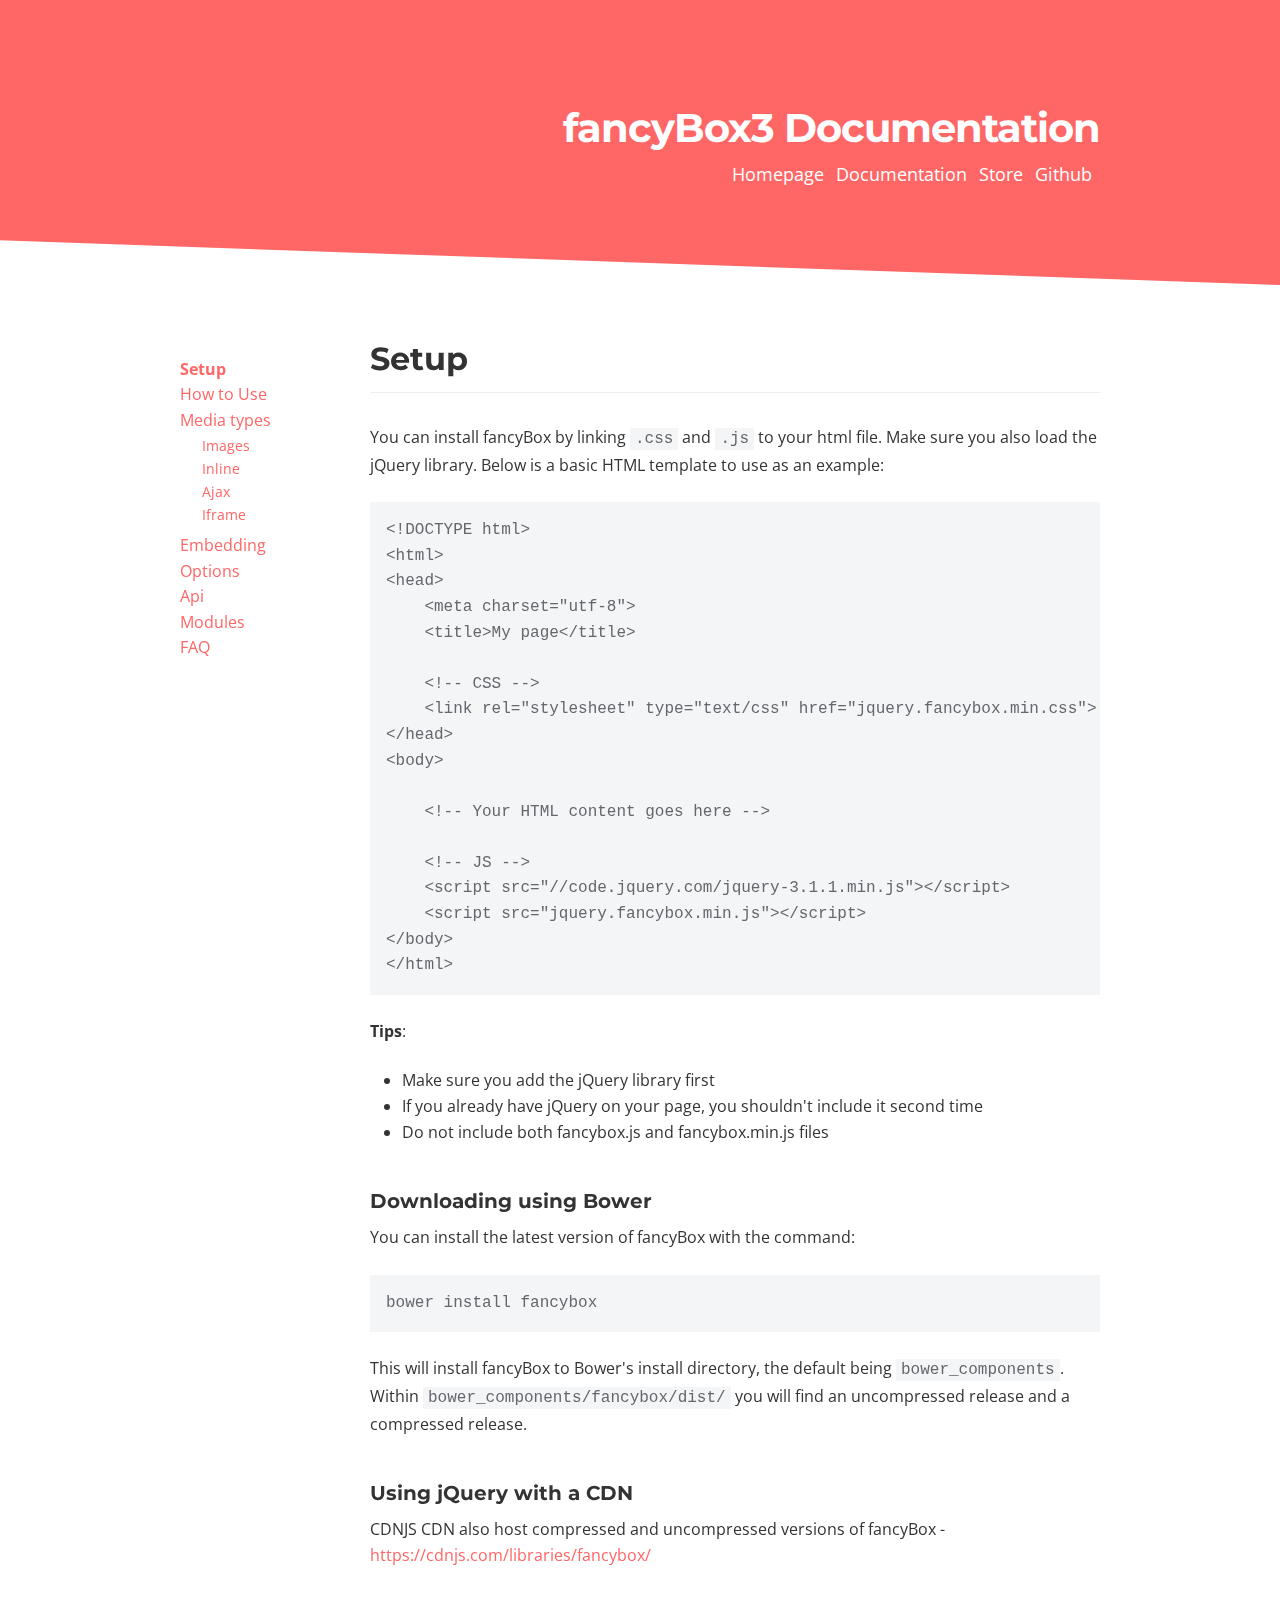
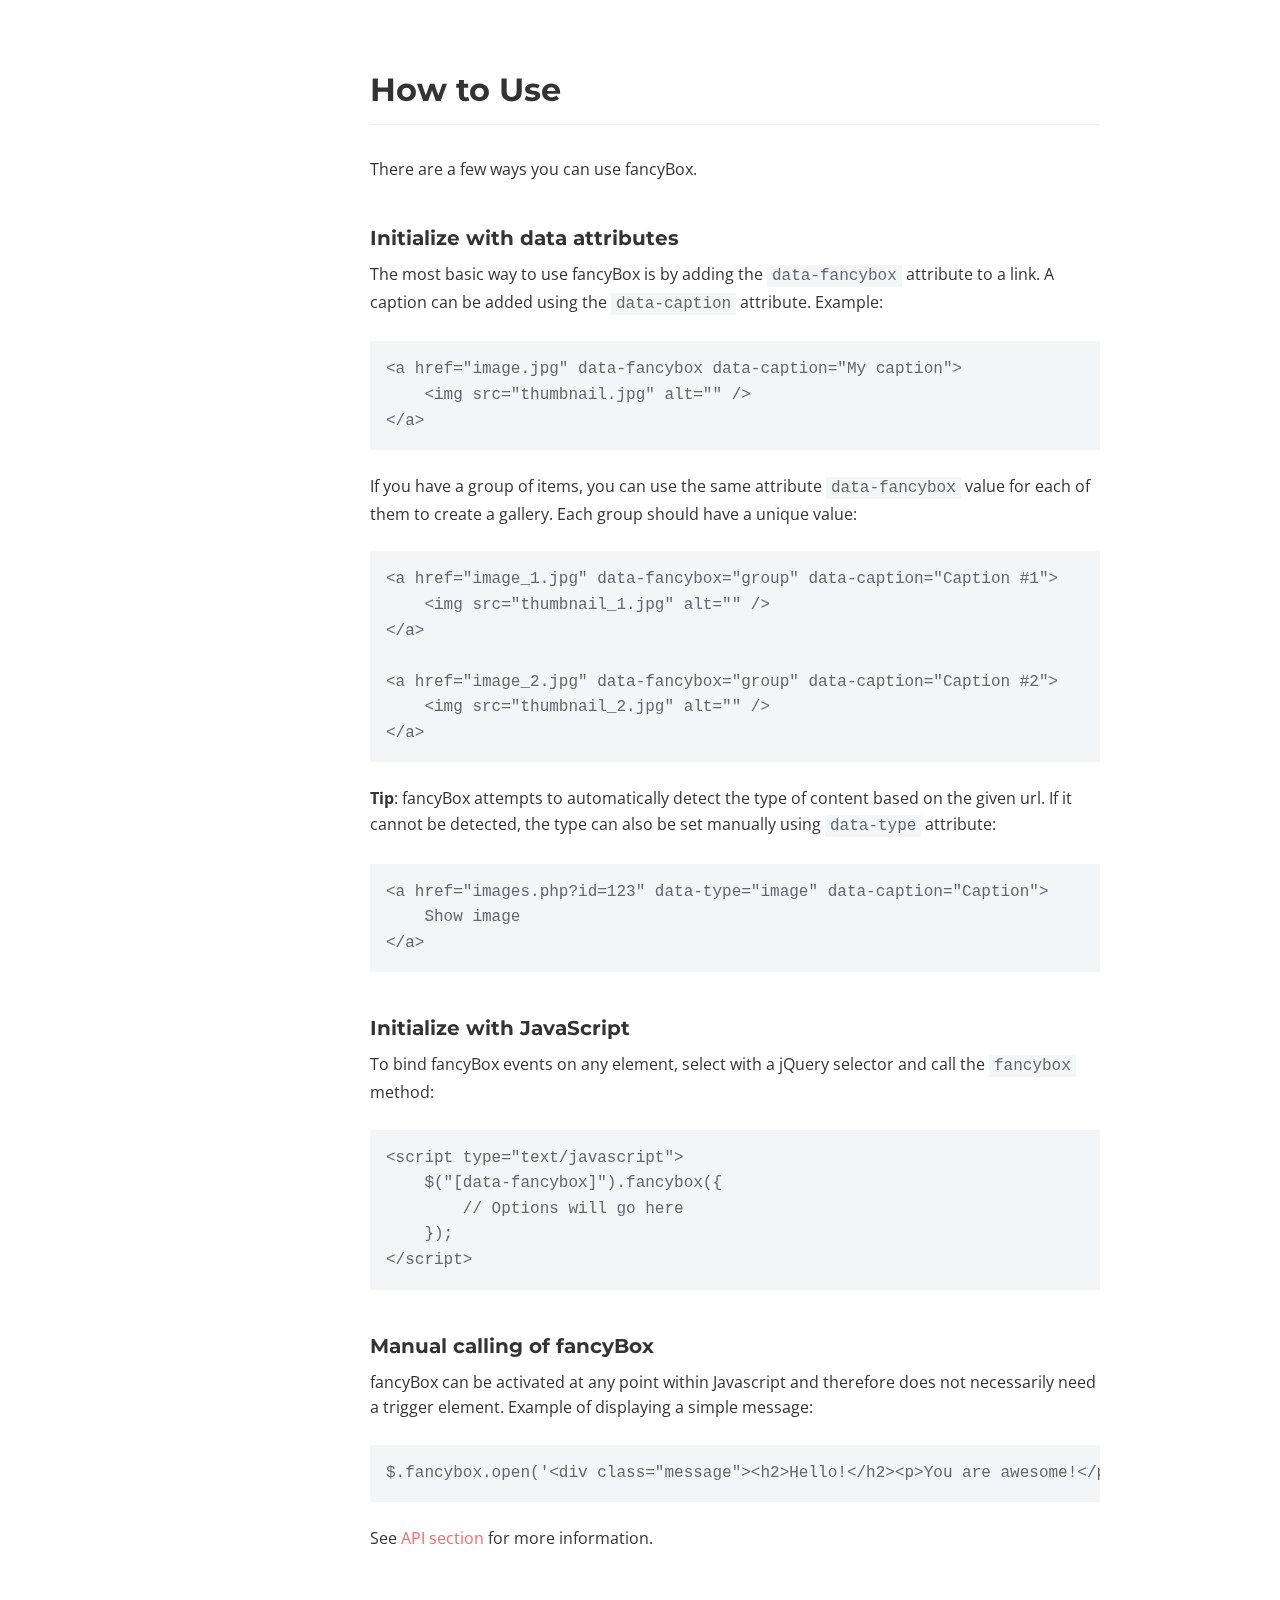
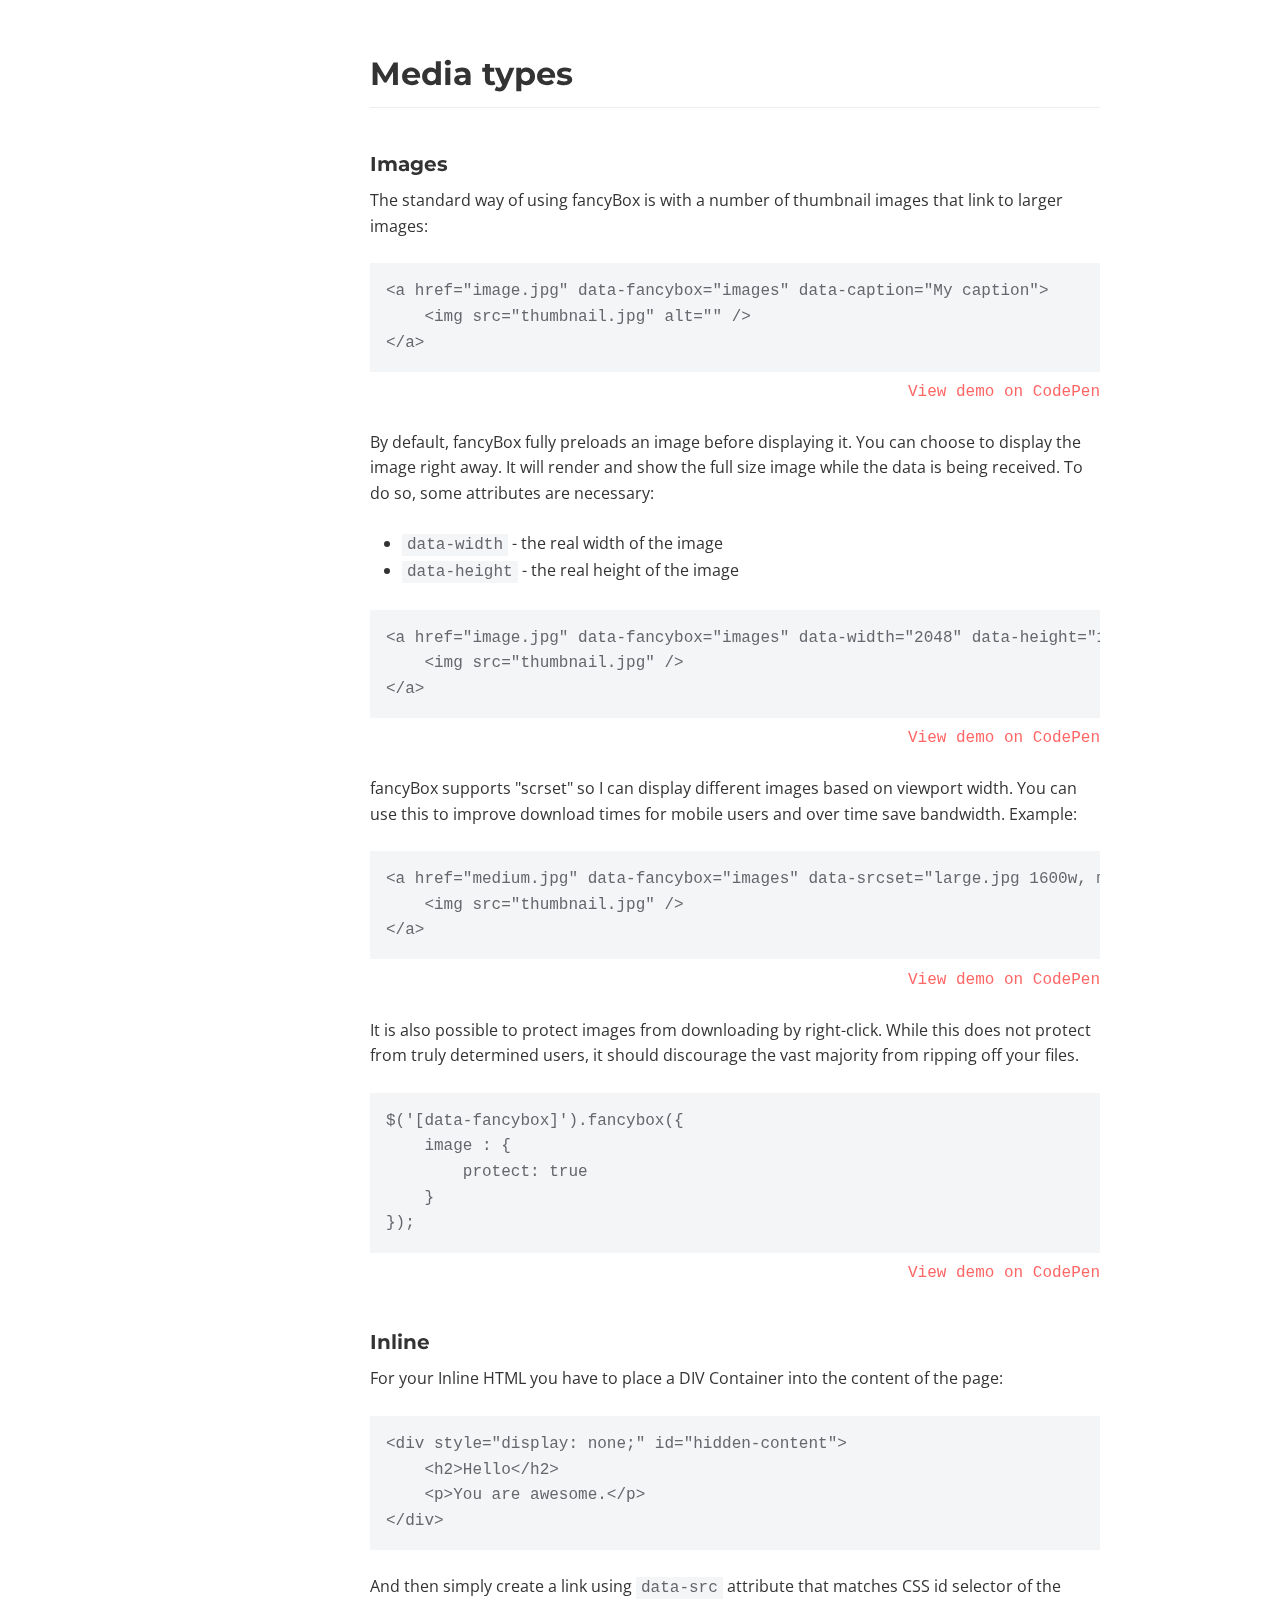
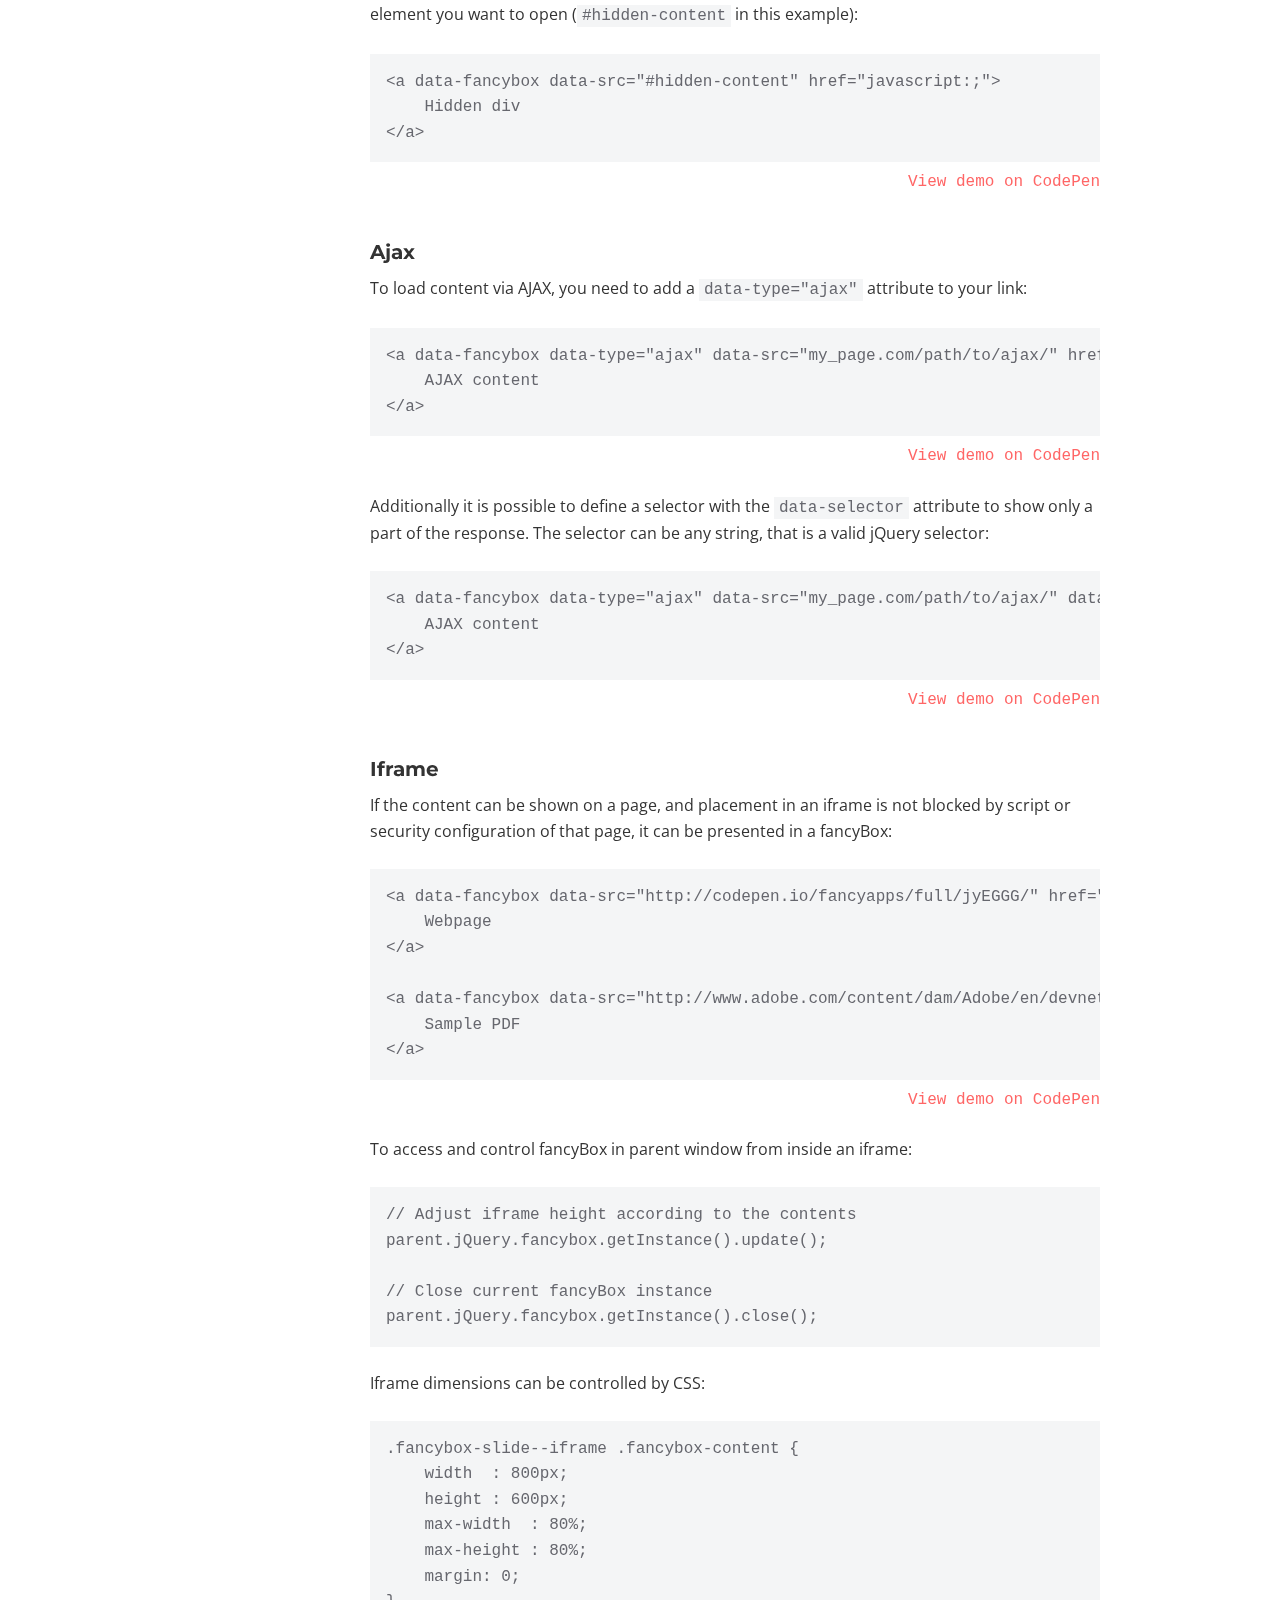
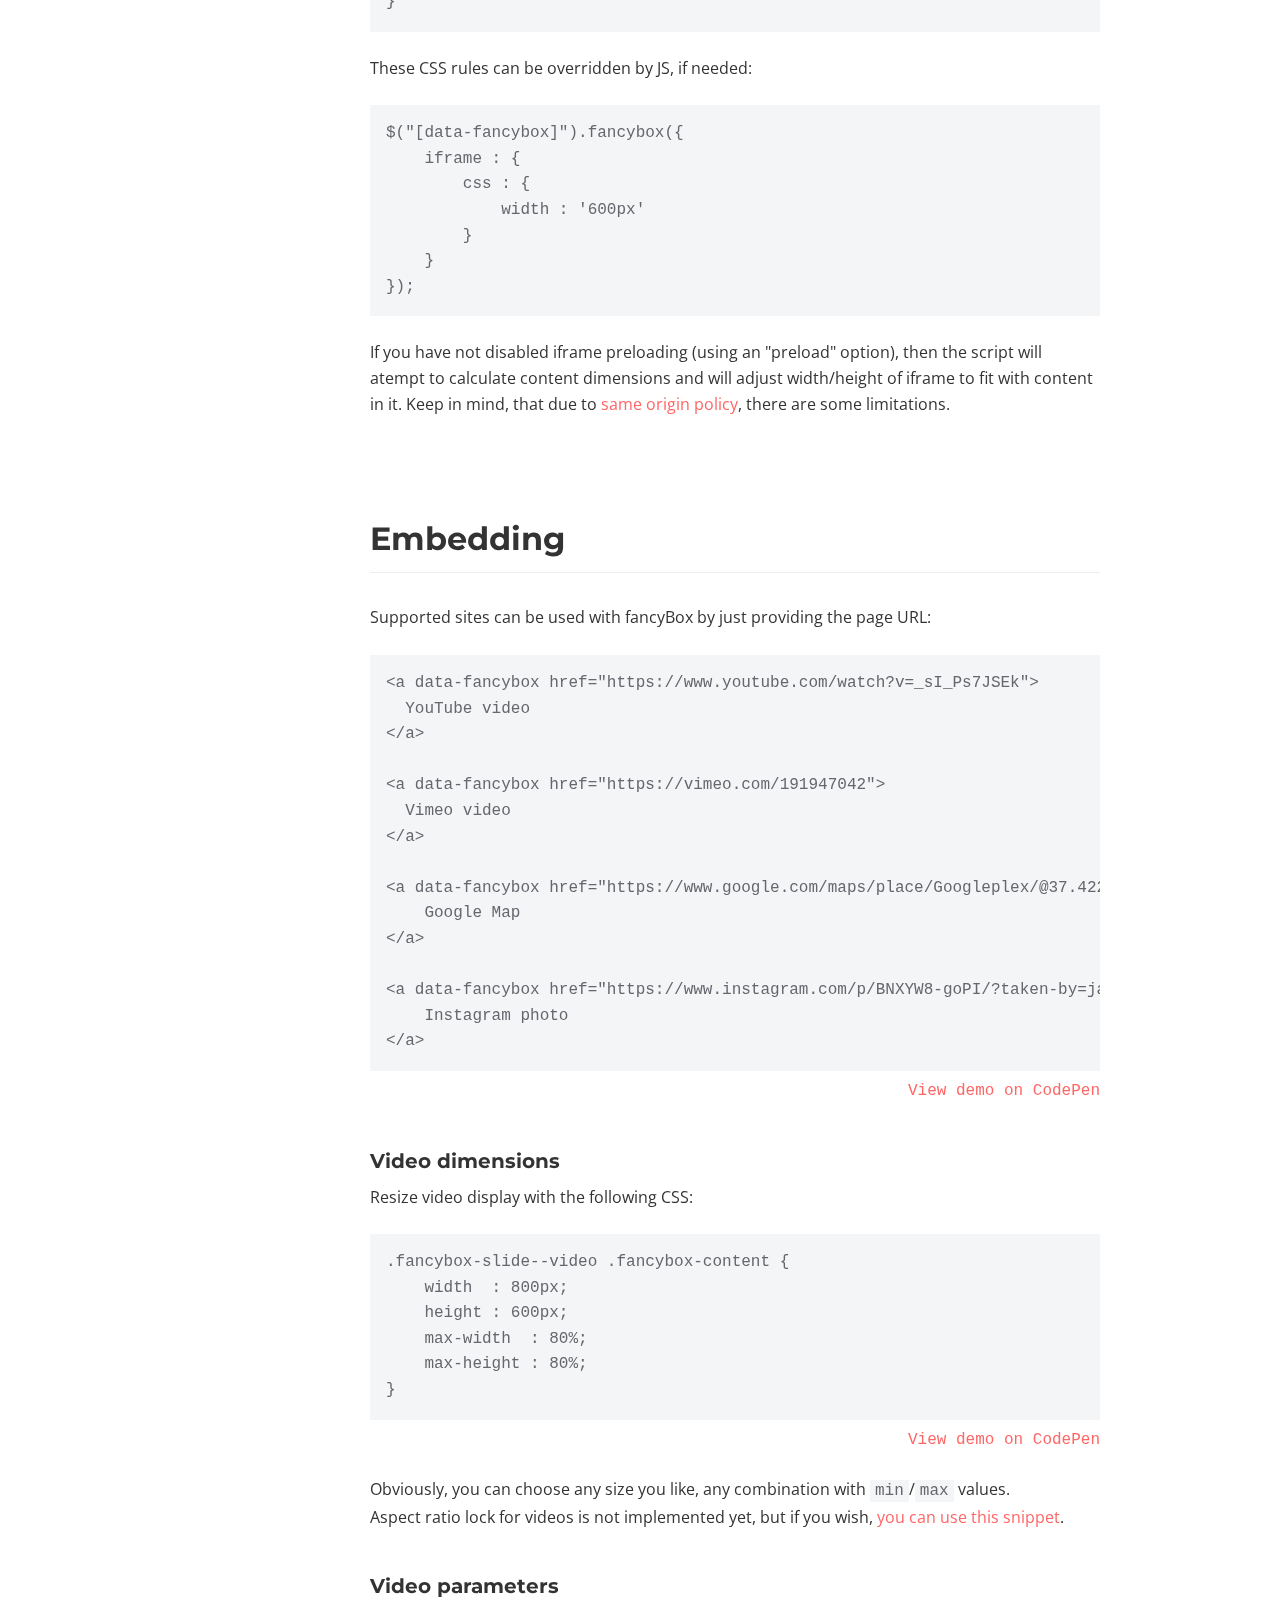
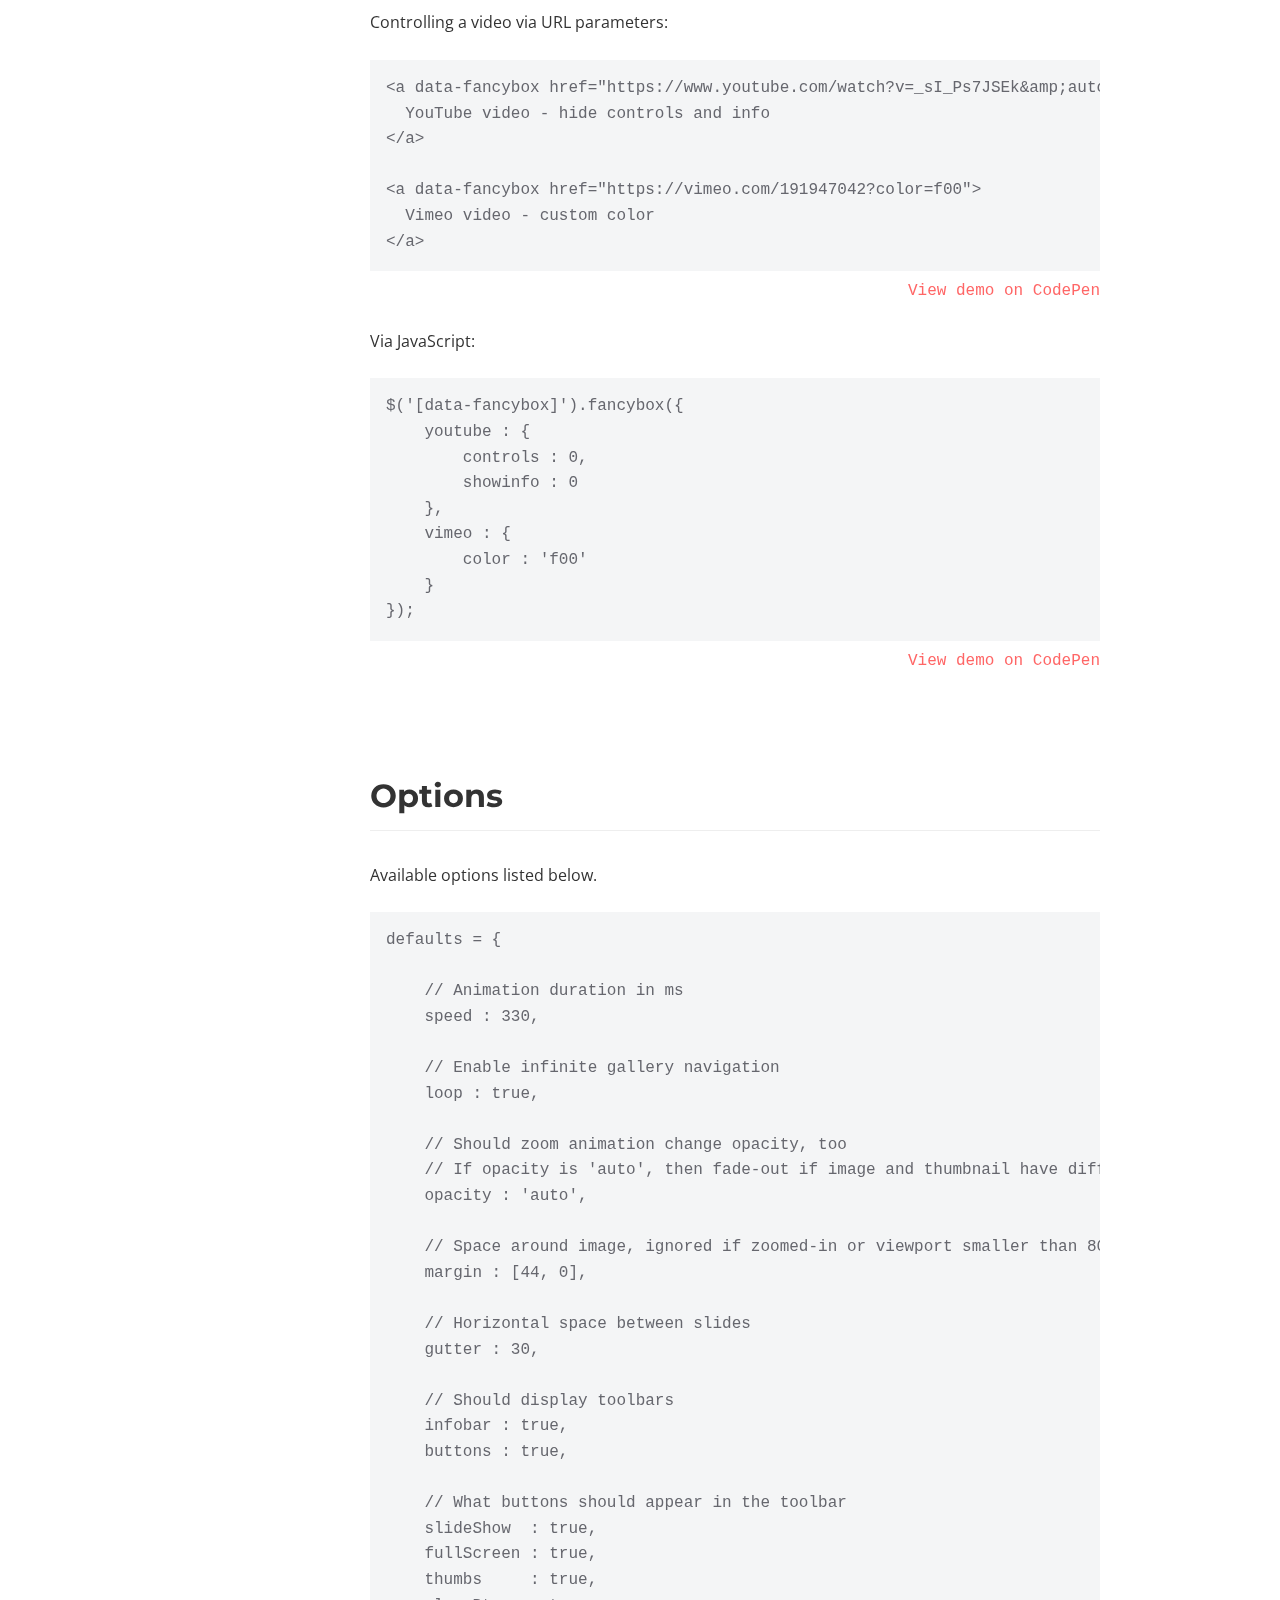
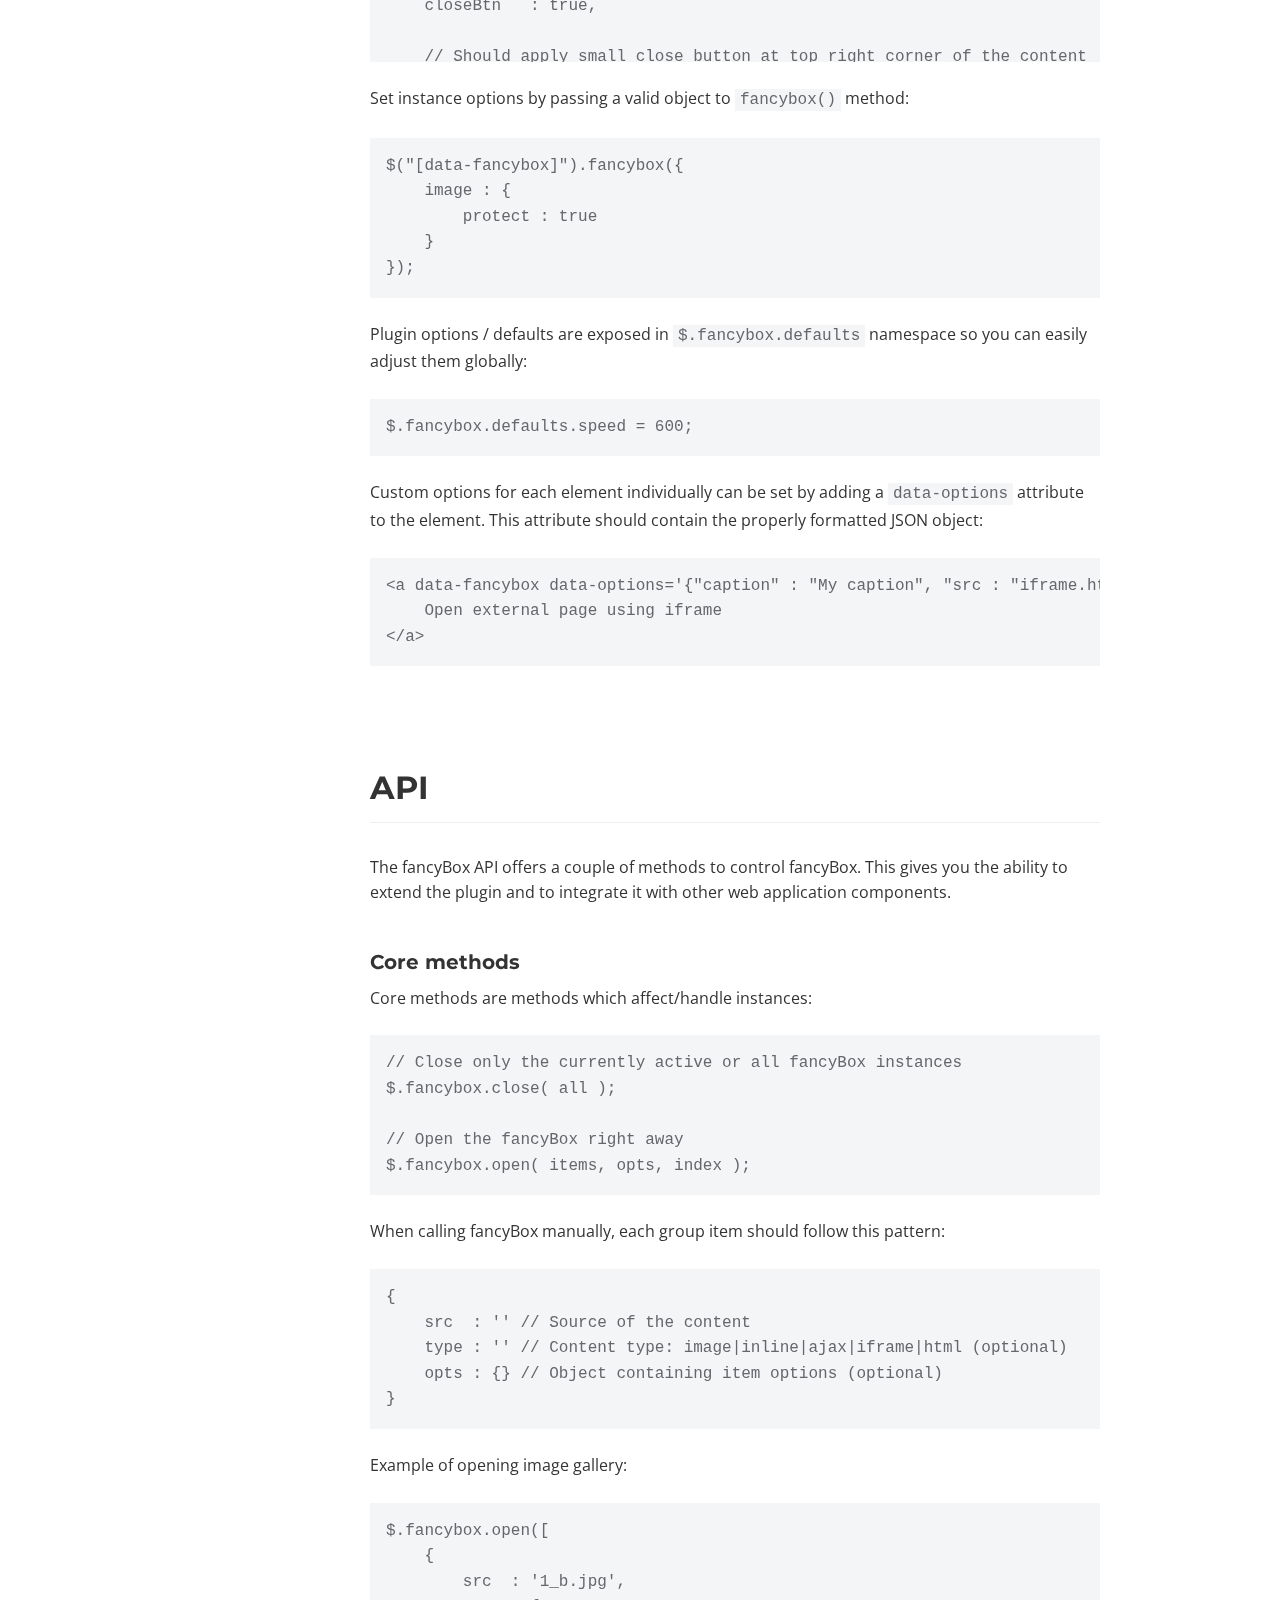
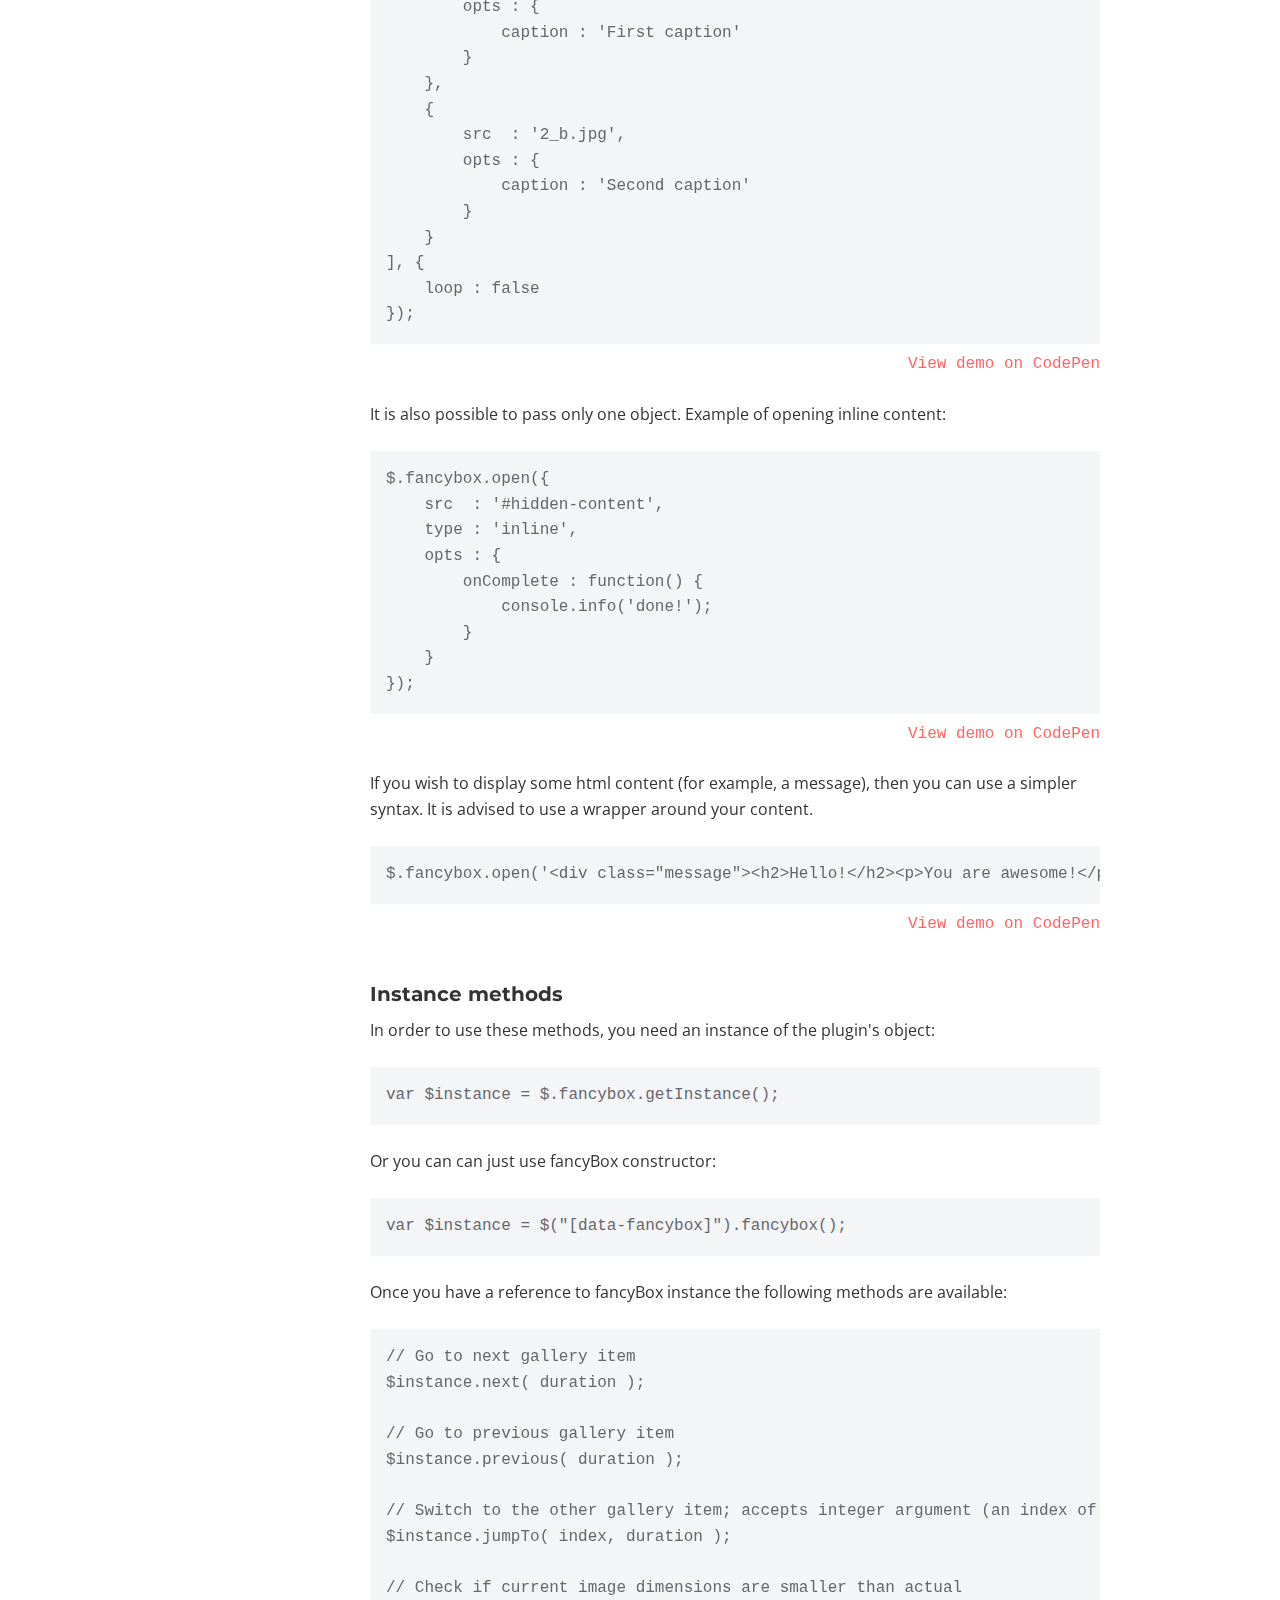
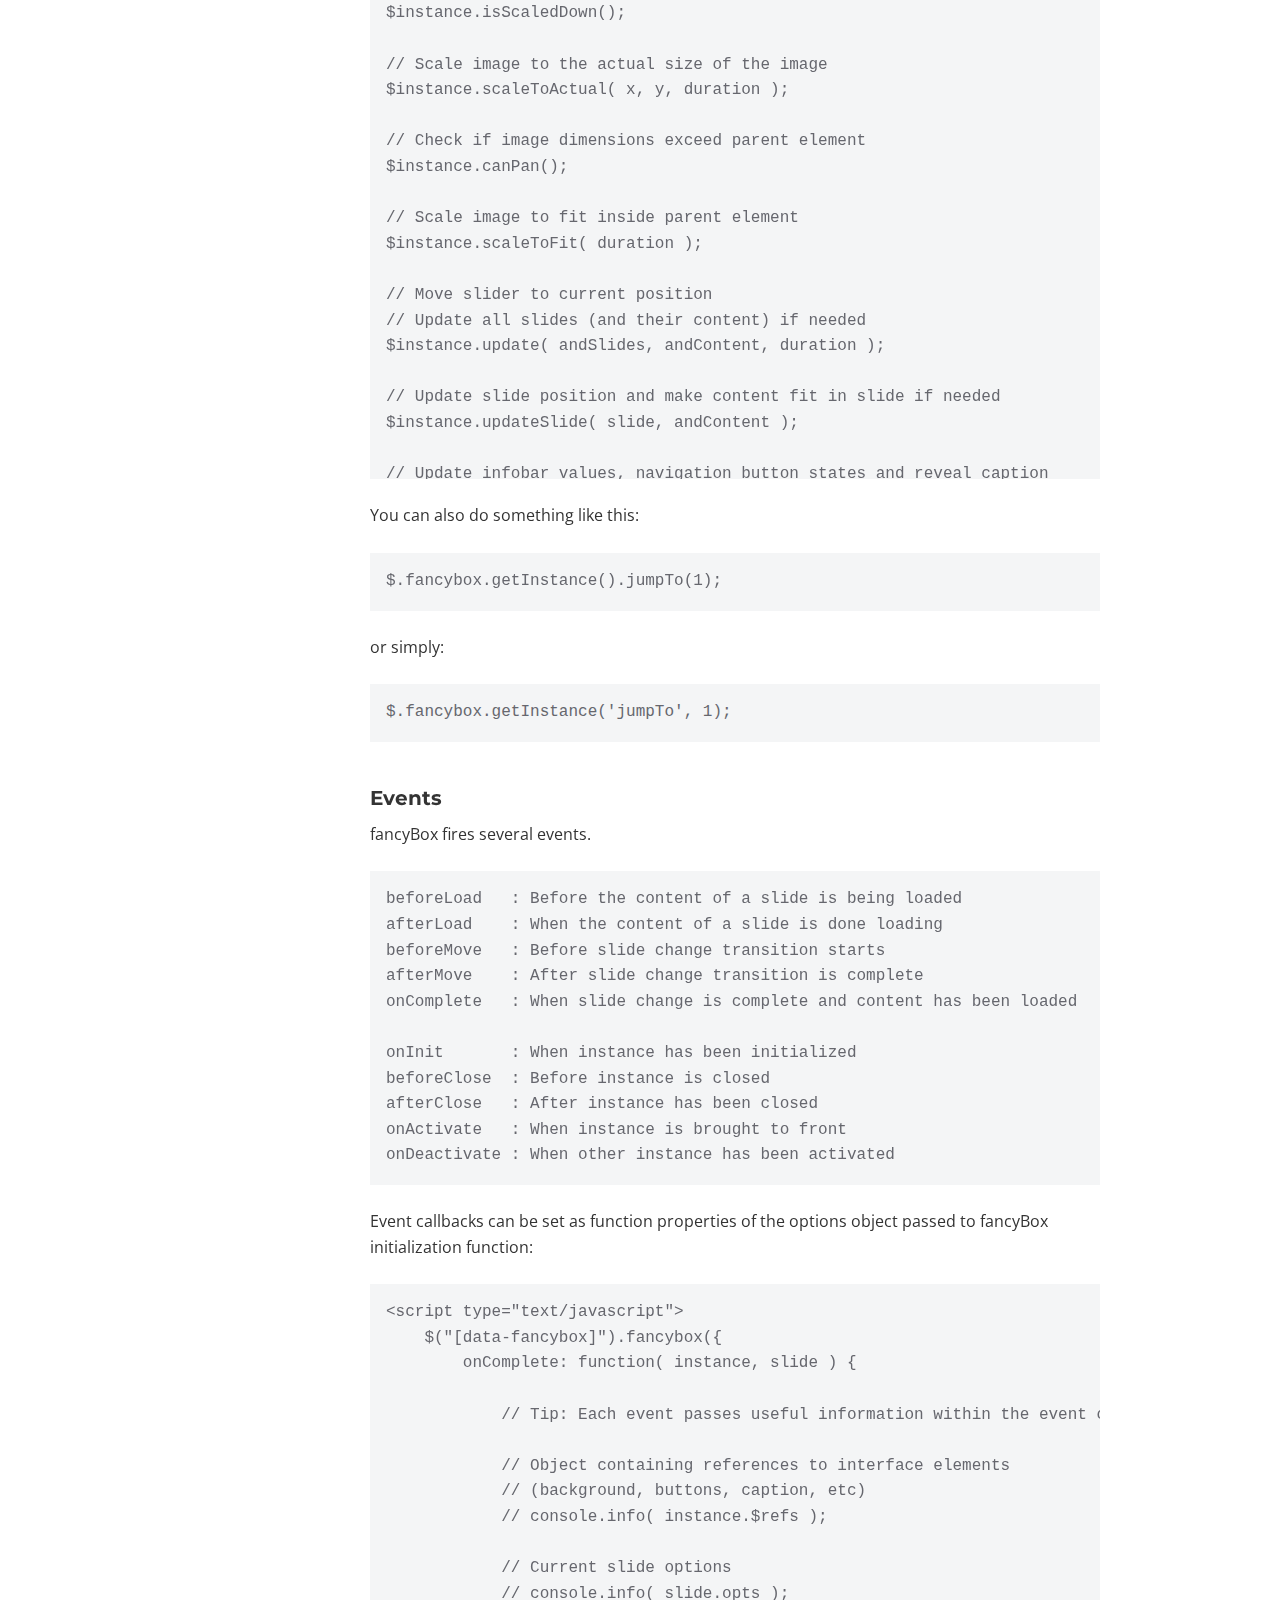
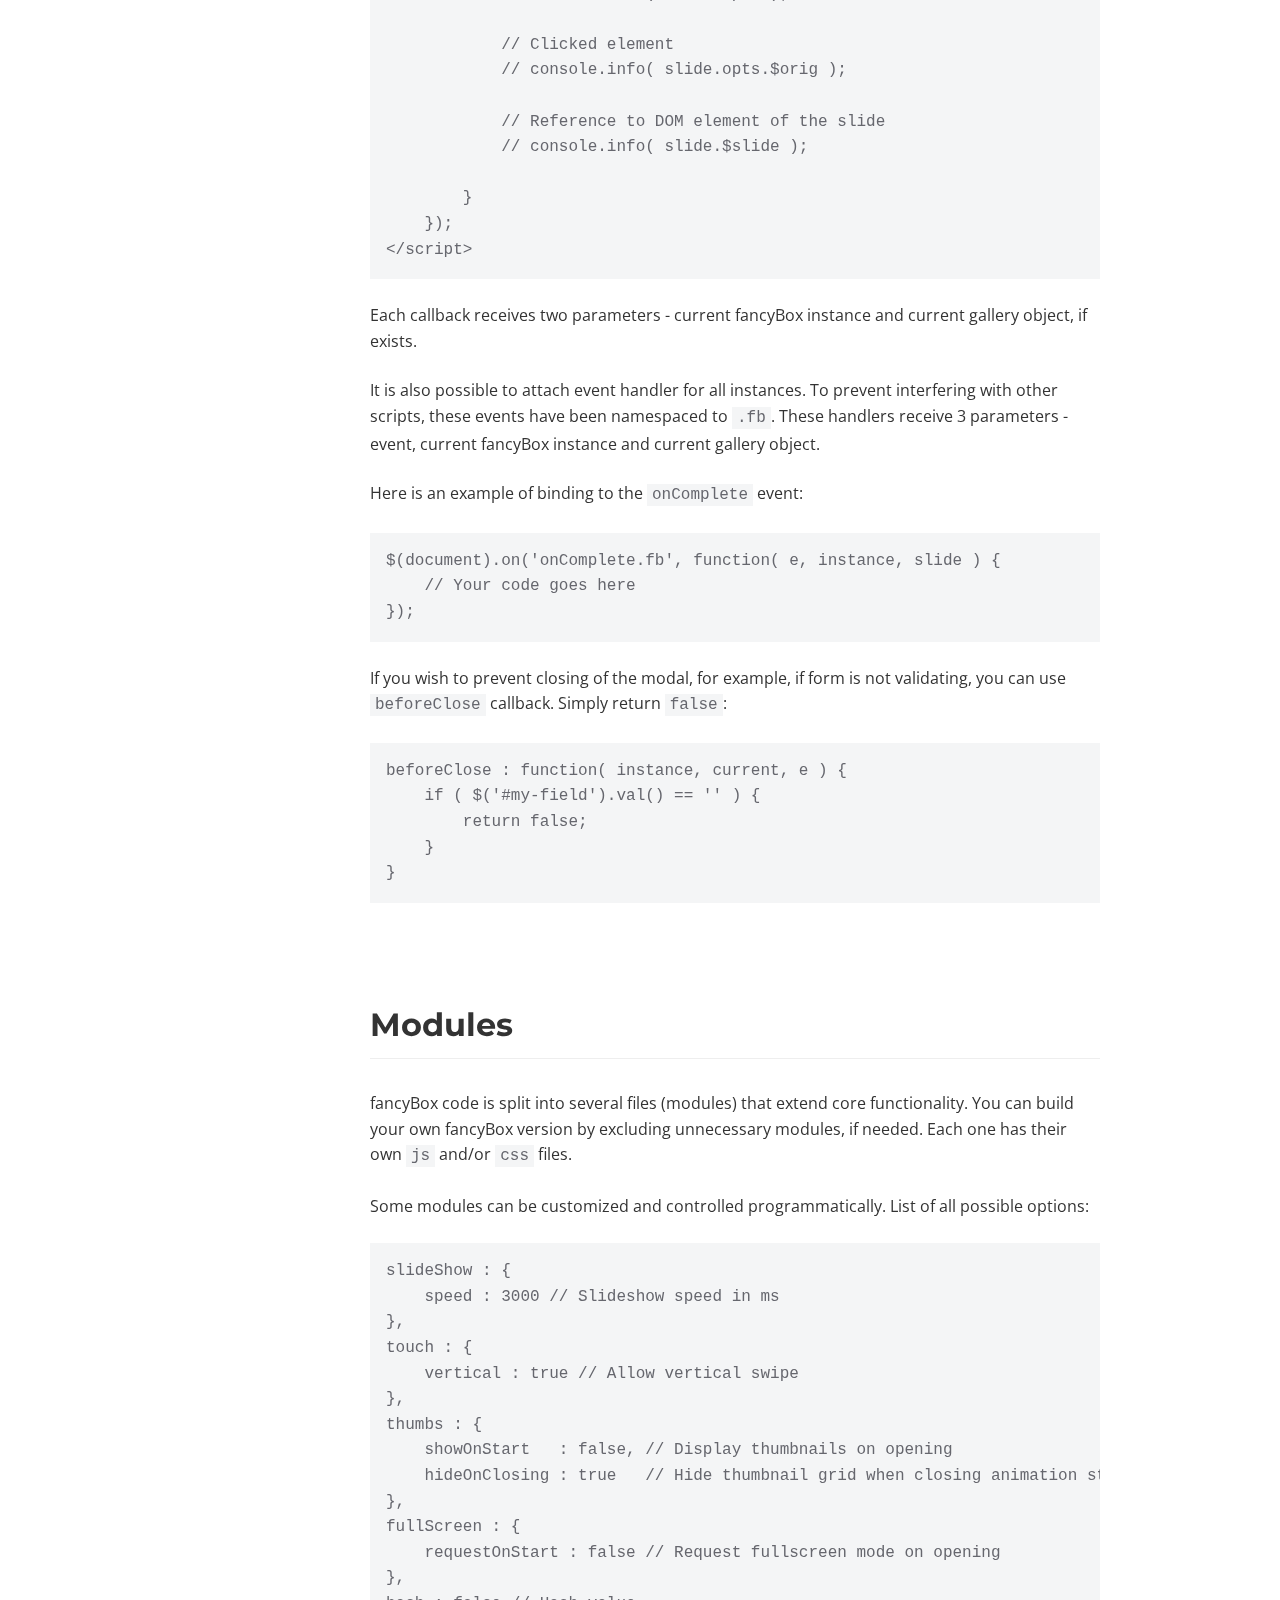
<file: main-file/charles/vendor/fancybox/docs/index.html>
<!doctype html>
<html>
<head>
	<title>fancyBox - touch enabled, responsive and fully customizable lightbox script</title>

	<meta name="viewport" content="user-scalable=no, width=device-width, initial-scale=1.0, maximum-scale=1.0">
	<meta content="text/html;charset=utf-8" http-equiv="Content-Type">

	<link href="https://fonts.googleapis.com/css?family=Montserrat:400,700|Open+Sans:400,700" rel="stylesheet" />

	<script src="//code.jquery.com/jquery-3.1.1.min.js"></script>

	<style>
		/* Reset */

		html, body, div, span, applet, object, iframe, h1, h2, h3, h4, h5, h6, p, blockquote, pre, a, abbr, acronym, address, big, cite, code, del, dfn, em, img, ins, kbd, q, s, samp, small, strike, strong, sub, sup, tt, var, b, u, i, center, dl, dt, dd, ol, ul, li, fieldset, form, label, legend, table, caption, tbody, tfoot, thead, tr, th, td, article, aside, canvas, details, embed, figure, figcaption, footer, header, hgroup, menu, nav, output, ruby, section, summary, time, mark, audio, video {
			margin: 0;
			padding: 0;
			border: 0;
			font-size: 100%;
			font: inherit;
			vertical-align: baseline;
		}

		html {
		 	box-sizing: border-box;
		}

		*, *:before, *:after {
		 	box-sizing: inherit;
		}

		article, aside, details, figcaption, figure, footer, header, hgroup, menu, nav, section {
			display: block;
		}

		table {
			border-collapse: collapse;
			border-spacing: 0;
		}

		/* Common styling */

		body {
			-webkit-text-size-adjust: none;
			font-family: 'Open Sans', 'Helvetica Neue', Helvetica, Arial, sans-serif;
			font-size: 16px;
			line-height: 1.6;
			color: #333;
		}

		h1, h2, h3 {
			font-family: 'Montserrat', 'Helvetica Neue', Helvetica, Arial, sans-serif;
			font-weight: 700;
			color: #333;
		}

		a {
			color: #FF6666;
			text-decoration: none;
		}

		a:hover {
			text-decoration: underline;
		}

		a.active {
			font-weight: bold;
		}

		h1, h2, h3 {
		    font-family: 'Montserrat', sans-serif;
		    font-weight: 700;
		    color: #333;
		}

		h1 {
			font-size: 2.5em;
			font-weight: bold;
			letter-spacing: -1px;
		}

		h1 a:hover {
			text-decoration: none;
		}

		h2 {
			margin: 3em 0 1em 0;
			padding-bottom: 0.25em;
			font-size: 2em;
			border-bottom: 1px solid #eee;
		}

		h2:first-of-type {
			margin-top: 0;
		}

		h3 {
			margin-top: 2em;
			font-size: 1.25em;
		}

		b {
			font-weight: 700;
		}

		p {
			margin: 0.5em 0 1.5em 0;
		}

		p:last-child {
			margin-bottom: 0;
		}

		ul {
		    padding-left: 2em;
		    margin: 0.5em 0 1.5em 0;
		}

		pre, code, .demo {
			font-family: Consolas,"Liberation Mono",Courier,monospace;
		}

		pre, code {
			background: #F4F5F6;
			color: #66676E;
		}

		pre {
			padding: 1em;
			margin-bottom: 1.5em;
			overflow: auto;
			max-height: calc(100vh - 150px);
			-moz-tab-size: 4;
			tab-size: 4;
		}

		code {
			padding: 2px 5px;
		}

		pre code {
			padding: 0;
		}

		.demo {
			margin-top: -1em;
			text-align: right;
		}


		/* Layout */

		header {
			position: relative;
			padding: 6em 0 6em 0;
			margin-bottom: 3em;
			background: #FF6666;
			color: #fff;
			text-align: right;
		}

		header:before {
			content: '';
			position: absolute;
			left: 0;
			right: 0;
			top: 100%;
			height: 500px;
			background: #fff;
			-webkit-transform-origin: right;
			    -ms-transform-origin: right;
			       transform-origin: right;
			-webkit-transform: skewY(2deg);
			    -ms-transform: skewY(2deg);
			        transform: skewY(2deg);
		}

		.content {
			position: relative;
			max-width: 1020px;
			margin: 0 auto;
			padding: 0 50px;
		}

		section .content {
			padding-left: 240px;
		}

		footer .content {
			padding: 6em 50px 3em 240px;
		}

		aside {
			position: absolute;
			top: 0;
			left : 50px;
			width: 200px;
		}

		/* Header */

		header h1, header h1 a {
			color: #fff;
		}

		header ul {
			margin: 0;
			padding: 0;
			list-style: none;
		}

		header ul li {
			display: inline-block;
			margin-right: 0.5em;
		}

		header ul li a {
			font-size: 1.125em;
			color: #fff;
		}

		/* Sidebar */

		aside ul {
			position: relative;;
			top: 0;
			list-style: none;
			padding: 1.5em 0;
			margin: 0;
		}

		aside ul ul {
			padding: 0 0 0.5em 1.5em;
			font-size: 90%;
		}

		@media all and (max-width: 800px) {

			aside {
				position: relative;
				left: 0;
			}

			.content {
				padding: 0 25px;
			}

			section .content,
			footer .content {
				padding-left: 25px;
			}

		}

	</style>
</head>
<body>

	<header>
		<div class="content">
			<h1><a href="http://fancyapps.com/fancybox/3/">fancyBox3</a> Documentation</h1>

			<ul>
				<li><a href="http://fancyapps.com/fancybox/3/">Homepage</a></li>
				<li><a href="http://fancyapps.com/fancybox/3/docs/">Documentation</a></li>
				<li><a href="http://fancyapps.com/store/">Store</a></li>
				<li><a href="https://github.com/fancyapps/fancybox">Github</a></li>
			</ul>
		</div>
	</header>

	<section>
		<div class="content">

			<aside>
				<ul class="sticky">
					<li><a href="#setup">Setup</a></li>
					<li><a href="#usage">How to Use</a></li>
					<li>
						<a href="#media_types">Media types</a>

						<ul>
							<li><a href="#images">Images</a></li>
							<li><a href="#inline">Inline</a></li>
							<li><a href="#ajax">Ajax</a></li>
							<li><a href="#iframe">Iframe</a></li>
						</ul>
					</li>
					<li><a href="#embedding">Embedding</a></li>
					<li><a href="#options">Options</a></li>
					<li><a href="#api">Api</a></li>
					<li><a href="#modules">Modules</a></li>
					<li><a href="#faq">FAQ</a></li>
				</ul>
			</aside>

<!--

	Setup
	=====

-->
			<h2 id="setup">Setup</h2>

			<p>
				You can install fancyBox by linking <code>.css</code> and <code>.js</code> to your html file.

				Make sure you also load the jQuery library.
				Below is a basic HTML template to use as an example:
			</p>

			<pre>&lt;!DOCTYPE html&gt;
&lt;html&gt;
&lt;head&gt;
	&lt;meta charset=&quot;utf-8&quot;&gt;
	&lt;title&gt;My page&lt;/title&gt;

	&lt;!-- CSS --&gt;
	&lt;link rel=&quot;stylesheet&quot; type=&quot;text/css&quot; href=&quot;jquery.fancybox.min.css&quot;&gt;
&lt;/head&gt;
&lt;body&gt;

	&lt;!-- Your HTML content goes here --&gt;

	&lt;!-- JS --&gt;
	&lt;script src=&quot;//code.jquery.com/jquery-3.1.1.min.js&quot;&gt;&lt;/script&gt;
	&lt;script src=&quot;jquery.fancybox.min.js&quot;&gt;&lt;/script&gt;
&lt;/body&gt;
&lt;/html&gt;
</pre>

			<p><b>Tips</b>:</p>

			<ul>
				<li>Make sure you add the jQuery library first</li>
				<li>If you already have jQuery on your page, you shouldn't include it second time</li>
				<li>Do not include both fancybox.js and fancybox.min.js files</li>
			</ul>

			<h3>Downloading using Bower</h3>

			<p>
				You can install the latest version of fancyBox with the command:
			</p>


			<pre><code>bower install fancybox</code></pre>

			<p>
				This will install fancyBox to Bower's install directory, the default being <code>bower_components</code>. <br />
				Within <code>bower_components/fancybox/dist/</code> you will find an uncompressed release and a compressed release.
			</p>

			<h3>Using jQuery with a CDN</h3>
			
			<p>
				CDNJS CDN also host compressed and uncompressed versions of fancyBox - <br />
				<a href="https://cdnjs.com/libraries/fancybox/" target="_blank">https://cdnjs.com/libraries/fancybox/</a>

			</p>
<!--

	How To Use
	==========

-->
			<h2 id="usage">How to Use</h2>

			<p>
				There are a few ways you can use fancyBox.
			</p>


			<h3>Initialize with data attributes</h3>

			<p>
				The most basic way to use fancyBox is by adding the <code>data-fancybox</code> attribute to a link.
				A caption can be added using the <code>data-caption</code> attribute. Example:
			</p>

			<pre>&lt;a href="image.jpg" data-fancybox data-caption="My caption"&gt;
	&lt;img src="thumbnail.jpg" alt="" /&gt;
&lt;/a&gt;</pre>

			<p>
				If you have a group of items, you can use the same attribute <code>data-fancybox</code> value for each of them to create a gallery.
				Each group should have a unique value:
			</p>

			<pre>&lt;a href="image_1.jpg" data-fancybox="group" data-caption="Caption #1"&gt;
	&lt;img src="thumbnail_1.jpg" alt="" /&gt;
&lt;/a&gt;

&lt;a href="image_2.jpg" data-fancybox="group" data-caption="Caption #2"&gt;
	&lt;img src="thumbnail_2.jpg" alt="" /&gt;
&lt;/a&gt;
</pre>

			<p>
				<b>Tip</b>:

				fancyBox attempts to automatically detect the type of content based on the given url.

				If it cannot be detected, the type can also be set manually using <code>data-type</code> attribute:

				<pre>&lt;a href="images.php?id=123" data-type="image" data-caption="Caption"&gt;
	Show image
&lt;/a&gt;</pre>
			</p>



			<h3>Initialize with JavaScript</h3>

			<p>
				To bind fancyBox events on any element, select with a jQuery selector and call the <code>fancybox</code> method:
			</p>

			<pre><code>&lt;script type=&quot;text/javascript&quot;&gt;
	$(&quot;[data-fancybox]&quot;).fancybox({
		// Options will go here
	});
&lt;/script&gt;</code></pre>


			<h3>Manual calling of fancyBox</h3>

			<p>
				fancyBox can be activated at any point within Javascript and therefore does not necessarily need a trigger element.

				Example of displaying a simple message:
			</p>

			<pre><code>$.fancybox.open('&lt;div class=&quot;message&quot;&gt;&lt;h2&gt;Hello!&lt;/h2&gt;&lt;p&gt;You are awesome!&lt;/p&gt;&lt;/div&gt;');</code></pre>

			<p>
				See <a href="#api">API section</a> for more information.
			</p>

<!--

	Examples
	=========

-->
			<h2 id="media_types">Media types</h2>


			<h3 id="images">Images</h3>

			<p>
				The standard way of using fancyBox is with a number of thumbnail images that link to larger images:
			</p>

			<pre><code>&lt;a href="image.jpg" data-fancybox="images" data-caption="My caption"&gt;
	&lt;img src="thumbnail.jpg" alt="" /&gt;
&lt;/a&gt;</code></pre>

			<p class="demo">
				<a href="http://codepen.io/fancyapps/pen/jyEGGG/?editors=1000" target="_blank">View demo on CodePen</a>
			</p>

			<p>
				By default, fancyBox fully preloads an image before displaying it.
				You can choose to display the image right away.
				It will render and show the full size image while the data is being received.
				To do so, some attributes are necessary:
			</p>

			<ul>
				<li><code>data-width</code>  - the real width of the image</li>
				<li><code>data-height</code> - the real height of the image</li>
			</ul>

			<pre><code>&lt;a href=&quot;image.jpg&quot; data-fancybox=&quot;images&quot; data-width=&quot;2048&quot; data-height=&quot;1365&quot;&gt;
    &lt;img src=&quot;thumbnail.jpg&quot; /&gt;
&lt;/a&gt;</code></pre>
			<p class="demo">
				<a href="http://codepen.io/fancyapps/pen/wgBrXd?editors=1000" target="_blank">View demo on CodePen</a>
			</p>

			<p>
				fancyBox supports "scrset" so I can display different images based on viewport width. You can use this to improve download times for mobile users and over time save bandwidth.
				Example:
			</p>

			<pre><code>&lt;a href=&quot;medium.jpg&quot; data-fancybox=&quot;images&quot; data-srcset=&quot;large.jpg 1600w, medium.jpg 1200w, small.jpg 640w&quot;&gt;
	&lt;img src=&quot;thumbnail.jpg&quot; /&gt;
&lt;/a&gt;</code></pre>
			<p class="demo">
				<a href="https://codepen.io/fancyapps/pen/bqbpbO?editors=1000" target="_blank">View demo on CodePen</a>
			</p>

			<p>
				It is also possible to protect images from downloading by right-click.
				While this does not protect from truly determined users, it should discourage the vast majority from ripping off your files.
			</p>

			<pre><code>$('[data-fancybox]').fancybox({
	image : {
		protect: true
	}
});</code></pre>
			<p class="demo">
				<a href="http://codepen.io/fancyapps/pen/RKKqLx?editors=1010" target="_blank">View demo on CodePen</a>
			</p>


			<h3 id="inline">Inline</h3>

			<p>
				For your Inline HTML you have to place a DIV Container into the content of the page:
			</p>

			<pre><code>&lt;div style=&quot;display: none;&quot; id=&quot;hidden-content&quot;&gt;
	&lt;h2&gt;Hello&lt;/h2&gt;
	&lt;p&gt;You are awesome.&lt;/p&gt;
&lt;/div&gt;</code></pre>

			<p>
				And then simply create a link using <code>data-src</code> attribute that matches CSS id selector of the element you want to open (<code>#hidden-content</code> in this example):
			</p>

			<pre><code>&lt;a data-fancybox data-src=&quot;#hidden-content&quot; href=&quot;javascript:;&quot;&gt;
	Hidden div
&lt;/a&gt;</code></pre>
			<p class="demo">
				<a href="http://codepen.io/fancyapps/pen/MJYOOd?editors=1000" target="_blank">View demo on CodePen</a>
			</p>

			<h3 id="ajax">Ajax</h3>

			<p>
				To load content via AJAX, you need to add a <code>data-type="ajax"</code> attribute to your link:
			</p>

			<pre><code>&lt;a data-fancybox data-type=&quot;ajax&quot; data-src=&quot;my_page.com/path/to/ajax/&quot; href=&quot;javascript:;&quot;&gt;
	AJAX content
&lt;/a&gt;</code></pre>
			<p class="demo">
				<a href="http://codepen.io/fancyapps/pen/JEoOvK?editors=1100" target="_blank">View demo on CodePen</a>
			</p>

			<p>
				Additionally it is possible to define a selector with the <code>data-selector</code> attribute to show only a part of the response. The selector can be any string, that is a valid jQuery selector:
			</p>

			<pre><code>&lt;a data-fancybox data-type=&quot;ajax&quot; data-src=&quot;my_page.com/path/to/ajax/&quot; data-selector=&quot;#two&quot; href=&quot;javascript:;&quot;&gt;
	AJAX content
&lt;/a&gt;
</code></pre>
			<p class="demo">
				<a href="http://codepen.io/fancyapps/pen/MJwWKz?editors=1100" target="_blank">View demo on CodePen</a>
			</p>

			<h3 id="iframe">Iframe</h3>

			<p>
				If the content can be shown on a page, and placement in an iframe is not blocked by script or security configuration of that page,
				it can be presented in a fancyBox:
			</p>

			<pre><code>&lt;a data-fancybox data-src=&quot;http://codepen.io/fancyapps/full/jyEGGG/&quot; href=&quot;javascript:;&quot;&gt;
	Webpage
&lt;/a&gt;

&lt;a data-fancybox data-src=&quot;http://www.adobe.com/content/dam/Adobe/en/devnet/acrobat/pdfs/pdf_open_parameters.pdf&quot; href=&quot;javascript:;&quot;&gt;
	Sample PDF
&lt;/a&gt;
</code></pre>
			<p class="demo">
				<a href="http://codepen.io/fancyapps/pen/BpymvO?editors=1000" target="_blank">View demo on CodePen</a>
			</p>


			<p>
				To access and control fancyBox in parent window from inside an iframe:
			</p>

			<pre><code>// Adjust iframe height according to the contents
parent.jQuery.fancybox.getInstance().update();

// Close current fancyBox instance
parent.jQuery.fancybox.getInstance().close();</code></pre>


			<p>
				Iframe dimensions can be controlled by CSS:
			</p>

			<pre><code>.fancybox-slide--iframe .fancybox-content {
	width  : 800px;
	height : 600px;
	max-width  : 80%;
	max-height : 80%;
	margin: 0;
}</code></pre>


			<p>
				These CSS rules can be overridden by JS, if needed:
			</p>

			<pre><code>$(&quot;[data-fancybox]&quot;).fancybox({
	iframe : {
		css : {
			width : '600px'
		}
	}
});</code></pre>


			<p>
				If you have not disabled iframe preloading (using an "preload" option), then the script will atempt to
				calculate content dimensions and will adjust width/height of iframe to fit with content in it.
				Keep in mind, that due to <a href="https://en.wikipedia.org/wiki/Same-origin_policy" target="_blank">same origin policy</a>,
				there are some limitations.
			</p>

<!--

	Embedding
	=======

-->
			<h2 id="embedding">Embedding</h2>

			<p>
				Supported sites can be used with fancyBox by just providing the page URL:
			</p>

			<pre><code>&lt;a data-fancybox href="https://www.youtube.com/watch?v=_sI_Ps7JSEk"&gt;
  YouTube video
&lt;/a&gt;

&lt;a data-fancybox href="https://vimeo.com/191947042"&gt;
  Vimeo video
&lt;/a&gt;

&lt;a data-fancybox href=&quot;https://www.google.com/maps/place/Googleplex/@37.4220041,-122.0833494,17z/data=!4m5!3m4!1s0x0:0x6c296c66619367e0!8m2!3d37.4219998!4d-122.0840572&quot;&gt;
	Google Map
&lt;/a&gt;

&lt;a data-fancybox href=&quot;https://www.instagram.com/p/BNXYW8-goPI/?taken-by=jamesrelfdyer&quot; data-caption=&quot;&lt;span title=&amp;quot;Edited&amp;quot;&gt;balloon rides at dawn ✨🎈&lt;br&gt;was such a magical experience floating over napa valley as the golden light hit the hills.&lt;br&gt;&lt;a href=&amp;quot;https://www.instagram.com/jamesrelfdyer/&amp;quot;&gt;@jamesrelfdyer&lt;/a&gt;&lt;/span&gt;&quot;&gt;
	Instagram photo
&lt;/a&gt;</code></pre>
			<p class="demo">
				<a href="http://codepen.io/fancyapps/pen/LxEOwL?editors=1000" target="_blank">View demo on CodePen</a>
			</p>

			<h3>Video dimensions</h3>

			<p>
				Resize video display with the following CSS:
			</p>

			<pre><code>.fancybox-slide--video .fancybox-content {
	width  : 800px;
	height : 600px;
	max-width  : 80%;
	max-height : 80%;
}</code></pre>
			<p class="demo">
				<a href="http://codepen.io/fancyapps/pen/PWZrzw?editors=1100" target="_blank">View demo on CodePen</a>
			</p>

			<p>
				Obviously, you can choose any size you like, any combination with <code>min</code>/<code>max</code> values.
				<br />
				Aspect ratio lock for videos is not implemented yet, but if you wish, <a href="http://codepen.io/fancyapps/pen/dNzaQq?editors=1010" target="_blank">you can use this snippet</a>.
			</p>



			<h3>Video parameters</h3>

			<p>
				Controlling a video via URL parameters:
			</p>

			<pre><code>&lt;a data-fancybox href=&quot;https://www.youtube.com/watch?v=_sI_Ps7JSEk&amp;amp;autoplay=1&amp;amp;rel=0&amp;amp;controls=0&amp;amp;showinfo=0&quot;&gt;
  YouTube video - hide controls and info
&lt;/a&gt;

&lt;a data-fancybox href=&quot;https://vimeo.com/191947042?color=f00&quot;&gt;
  Vimeo video - custom color
&lt;/a&gt;</code></pre>
			<p class="demo">
				<a href="http://codepen.io/fancyapps/pen/mRVNyO?editors=1000" target="_blank">View demo on CodePen</a>
			</p>


			<p>
				Via JavaScript:
			</p>

			<pre><code>$('[data-fancybox]').fancybox({
	youtube : {
		controls : 0,
		showinfo : 0
	},
	vimeo : {
		color : 'f00'
	}
});</code></pre>
			<p class="demo">
				<a href="http://codepen.io/fancyapps/pen/Qdyeyr?editors=1010" target="_blank">View demo on CodePen</a>
			</p>

<!--

	Options
	=======

-->
			<h2 id="options">Options</h2>

			<p>
				Available options listed below.
			</p>

			<pre>defaults = {

	// Animation duration in ms
	speed : 330,

	// Enable infinite gallery navigation
	loop : true,

	// Should zoom animation change opacity, too
	// If opacity is 'auto', then fade-out if image and thumbnail have different aspect ratios
	opacity : 'auto',

	// Space around image, ignored if zoomed-in or viewport smaller than 800px
	margin : [44, 0],

	// Horizontal space between slides
	gutter : 30,

	// Should display toolbars
	infobar : true,
	buttons : true,

	// What buttons should appear in the toolbar
	slideShow  : true,
	fullScreen : true,
	thumbs     : true,
	closeBtn   : true,

	// Should apply small close button at top right corner of the content
	// If 'auto' - will be set for content having type 'html', 'inline' or 'ajax'
	smallBtn : 'auto',

	image : {

		// Wait for images to load before displaying
		// Requires predefined image dimensions
		// If 'auto' - will zoom in thumbnail if 'width' and 'height' attributes are found
		preload : &quot;auto&quot;,

		// Protect an image from downloading by right-click
		protect : false

	},

	ajax : {

		// Object containing settings for ajax request
		settings : {

			// This helps to indicate that request comes from the modal
			// Feel free to change naming
			data : {
				fancybox : true
			}
		}

	},

	iframe : {

		// Iframe template
		tpl : '&lt;iframe id=&quot;fancybox-frame{rnd}&quot; name=&quot;fancybox-frame{rnd}&quot; class=&quot;fancybox-iframe&quot; frameborder=&quot;0&quot; vspace=&quot;0&quot; hspace=&quot;0&quot; webkitAllowFullScreen mozallowfullscreen allowFullScreen allowtransparency=&quot;true&quot; src=&quot;&quot;&gt;&lt;/iframe&gt;',

		// Preload iframe before displaying it
		// This allows to calculate iframe content width and height
		// (note: Due to &quot;Same Origin Policy&quot;, you can't get cross domain data).
		preload : true,

		// Scrolling attribute for iframe tag
		scrolling : 'no',

		// Custom CSS styling for iframe wrapping element
		css : {}

	},

	// Custom CSS class for layout
	baseClass : '',

	// Custom CSS class for slide element
	slideClass : '',

	// Base template for layout
	baseTpl	: '&lt;div class=&quot;fancybox-container&quot; role=&quot;dialog&quot; tabindex=&quot;-1&quot;&gt;' +
			'&lt;div class=&quot;fancybox-bg&quot;&gt;&lt;/div&gt;' +
			'&lt;div class=&quot;fancybox-controls&quot;&gt;' +
				'&lt;div class=&quot;fancybox-infobar&quot;&gt;' +
					'&lt;button data-fancybox-previous class=&quot;fancybox-button fancybox-button--left&quot; title=&quot;Previous&quot;&gt;&lt;/button&gt;' +
					'&lt;div class=&quot;fancybox-infobar__body&quot;&gt;' +
						'&lt;span class=&quot;js-fancybox-index&quot;&gt;&lt;/span&gt;&amp;nbsp;/&amp;nbsp;&lt;span class=&quot;js-fancybox-count&quot;&gt;&lt;/span&gt;' +
					'&lt;/div&gt;' +
					'&lt;button data-fancybox-next class=&quot;fancybox-button fancybox-button--right&quot; title=&quot;Next&quot;&gt;&lt;/button&gt;' +
				'&lt;/div&gt;' +
				'&lt;div class=&quot;fancybox-buttons&quot;&gt;' +
					'&lt;button data-fancybox-close class=&quot;fancybox-button fancybox-button--close&quot; title=&quot;Close (Esc)&quot;&gt;&lt;/button&gt;' +
				'&lt;/div&gt;' +
			'&lt;/div&gt;' +
			'&lt;div class=&quot;fancybox-slider-wrap&quot;&gt;' +
				'&lt;div class=&quot;fancybox-slider&quot;&gt;&lt;/div&gt;' +
			'&lt;/div&gt;' +
			'&lt;div class=&quot;fancybox-caption-wrap&quot;&gt;&lt;div class=&quot;fancybox-caption&quot;&gt;&lt;/div&gt;&lt;/div&gt;' +
		'&lt;/div&gt;',

	// Loading indicator template
	spinnerTpl : '&lt;div class=&quot;fancybox-loading&quot;&gt;&lt;/div&gt;',

	// Error message template
	errorTpl : '&lt;div class=&quot;fancybox-error&quot;&gt;&lt;p&gt;The requested content cannot be loaded. &lt;br /&gt; Please try again later.&lt;p&gt;&lt;/div&gt;',

	// This will be appended to html content, if &quot;smallBtn&quot; option is not set to false
	closeTpl : '&lt;button data-fancybox-close class=&quot;fancybox-close-small&quot;&gt;&lt;/button&gt;',

	// Container is injected into this element
	parentEl : 'body',

	// Enable gestures (tap, zoom, pan and pinch)
	touch : true,

	// Enable keyboard navigation
	keyboard : true,

	// Try to focus on first focusable element after opening
	focus : true,

	// Close when clicked outside of the content
	closeClickOutside : true,

	// Callbacks; See Documentation/API/Events for description and samples
	beforeLoad	 : $.noop,
	afterLoad    : $.noop,
	beforeMove 	 : $.noop,
	afterMove    : $.noop,
	onComplete	 : $.noop,

	onInit       : $.noop,
	beforeClose	 : $.noop,
	afterClose	 : $.noop,
	onActivate   : $.noop,
	onDeactivate : $.noop
}
</pre>


				<p>
					Set instance options by passing a valid object to <code>fancybox()</code> method:
				</p>

				<pre><code>$(&quot;[data-fancybox]&quot;).fancybox({
	image : {
		protect : true
	}
});</code></pre>


				<p>
					Plugin options / defaults are exposed in <code>$.fancybox.defaults</code> namespace so you can easily adjust them globally:

				</p>

				<pre><code>$.fancybox.defaults.speed = 600;</code></pre>

				<p>
					Custom options for each element individually can be set by adding a <code>data-options</code>
					attribute to the element.

					This attribute should contain the properly formatted JSON object:
				</p>

				<pre><code>&lt;a data-fancybox data-options='{&quot;caption&quot; : &quot;My caption&quot;, &quot;src : &quot;iframe.html&quot;}' href=&quot;javascript:;&quot;&gt;
	Open external page using iframe
&lt;/a&gt;</code></pre>



<!--

API
===

-->
				<h2 id="api">API</h2>

				<p>
					The fancyBox API offers a couple of methods to control fancyBox.

					This gives you the ability to extend the plugin and to integrate it with other web application components.
				</p>

				<h3 id="core_methods">Core methods</h3>

				<p>
					Core methods are methods which affect/handle instances:
				</p>


				<pre><code>// Close only the currently active or all fancyBox instances
$.fancybox.close( all );

// Open the fancyBox right away
$.fancybox.open( items, opts, index );
</code></pre>


				<p>
					When calling fancyBox manually, each group item should follow this pattern:
				</p>

				<pre><code>{
	src  : '' // Source of the content
	type : '' // Content type: image|inline|ajax|iframe|html (optional)
	opts : {} // Object containing item options (optional)
}
</code></pre>


				<p>
					Example of opening image gallery:
				</p>

				<pre><code>$.fancybox.open([
	{
		src  : '1_b.jpg',
		opts : {
			caption : 'First caption'
		}
	},
	{
		src  : '2_b.jpg',
		opts : {
			caption : 'Second caption'
		}
	}
], {
	loop : false
});</code></pre>
				<p class="demo">
					<a href="http://codepen.io/fancyapps/pen/wgZXzz?editors=1010" target="_blank">View demo on CodePen</a>
				</p>

				<p>
					It is also possible to pass only one object. Example of opening inline content:
				</p>

				<pre><code>$.fancybox.open({
	src  : '#hidden-content',
	type : 'inline',
	opts : {
		onComplete : function() {
			console.info('done!');
		}
	}
});
</code></pre>
				<p class="demo">
					<a href="http://codepen.io/fancyapps/pen/JEVLgN?editors=1010" target="_blank">View demo on CodePen</a>
				</p>

				<p>
					If you wish to display some html content (for example, a message), then you can use a simpler syntax.
					It is advised to use a wrapper around your content.
				</p>

				<pre><code>$.fancybox.open('&lt;div class=&quot;message&quot;&gt;&lt;h2&gt;Hello!&lt;/h2&gt;&lt;p&gt;You are awesome!&lt;/p&gt;&lt;/div&gt;');</code></pre>
				<p class="demo">
					<a href="http://codepen.io/fancyapps/pen/VPNBaK" target="_blank">View demo on CodePen</a>
				</p>



				<h3 id="instance_methods">Instance methods</h3>

				<p>
					In order to use these methods, you need an instance of the plugin's object:
				</p>

				<pre><code>var $instance = $.fancybox.getInstance();</code></pre>

				<p>
					Or you can can just use fancyBox constructor:
				</p>

				<pre><code>var $instance = $(&quot;[data-fancybox]&quot;).fancybox();</code></pre>

				<p>
					Once you have a reference to fancyBox instance the following methods are available:
				</p>


				<pre><code>// Go to next gallery item
$instance.next( duration );

// Go to previous gallery item
$instance.previous( duration );

// Switch to the other gallery item; accepts integer argument (an index of the desired item)
$instance.jumpTo( index, duration );

// Check if current image dimensions are smaller than actual
$instance.isScaledDown();

// Scale image to the actual size of the image
$instance.scaleToActual( x, y, duration );

// Check if image dimensions exceed parent element
$instance.canPan();

// Scale image to fit inside parent element
$instance.scaleToFit( duration );

// Move slider to current position
// Update all slides (and their content) if needed
$instance.update( andSlides, andContent, duration );

// Update slide position and make content fit in slide if needed
$instance.updateSlide( slide, andContent );

// Update infobar values, navigation button states and reveal caption
$instance.updateControls( force );

// Load custom content into the slide
$instance.setContent( slide, content );

// Try to find and focus on the first focusable element
$instance.focus();

// Activates current instance, brings it to the front
$instance.activate();

// Close instance
$instance.close();
</code></pre>


				<p>
					You can also do something like this:
				</p>

				<pre><code>$.fancybox.getInstance().jumpTo(1);</code></pre>

				<p>
					or simply:
				</p>

				<pre><code>$.fancybox.getInstance('jumpTo', 1);</code></pre>




				<h3 id="events">Events</h3>

				<p>
					fancyBox fires several events.
				</p>

				<pre><code>beforeLoad	 : Before the content of a slide is being loaded
afterLoad    : When the content of a slide is done loading
beforeMove 	 : Before slide change transition starts
afterMove    : After slide change transition is complete
onComplete	 : When slide change is complete and content has been loaded

onInit	 	 : When instance has been initialized
beforeClose	 : Before instance is closed
afterClose	 : After instance has been closed
onActivate   : When instance is brought to front
onDeactivate : When other instance has been activated
</code></pre>


				<p>
					Event callbacks can be set as function properties of the options object passed to fancyBox initialization function:
				</p>

				<pre><code>&lt;script type=&quot;text/javascript&quot;&gt;
	$(&quot;[data-fancybox]&quot;).fancybox({
		onComplete: function( instance, slide ) {

			// Tip: Each event passes useful information within the event object:

			// Object containing references to interface elements
			// (background, buttons, caption, etc)
			// console.info( instance.$refs );

			// Current slide options
			// console.info( slide.opts );

			// Clicked element
			// console.info( slide.opts.$orig );

			// Reference to DOM element of the slide
			// console.info( slide.$slide );

		}
	});
&lt;/script&gt;</code></pre>

				<p>
					Each callback receives two parameters - current fancyBox instance and current gallery object, if exists.
				</p>

				<p>
					It is also possible to attach event handler for all instances.
					To prevent interfering with other scripts, these events have been namespaced to <code>.fb</code>.
					These handlers receive 3 parameters - event, current fancyBox instance and current gallery object.
				</p>
				<p>
					Here is an example of binding to the <code>onComplete</code> event:
				</p>

				<pre><code>$(document).on('onComplete.fb', function( e, instance, slide ) {
	// Your code goes here
});</code></pre>


				<p>
					If you wish to prevent closing of the modal, for example, if form is not validating, you can use <code>beforeClose</code>
					callback. Simply return <code>false</code>:
				</p>

				<pre><code>beforeClose : function( instance, current, e ) {
	if ( $('#my-field').val() == '' ) {
		return false;
	}
}
</code></pre>

				<h2 id="modules">Modules</h2>

				<p>
					fancyBox code is split into several files (modules) that extend core functionality.
					You can build your own fancyBox version by excluding unnecessary modules, if needed.
					Each one has their own <code>js</code> and/or <code>css</code> files.
				</p>

				<p>
					Some modules can be customized and controlled programmatically.
					List of all possible options:
				</p>

				<pre><code>slideShow : {
	speed : 3000 // Slideshow speed in ms
},
touch : {
	vertical : true // Allow vertical swipe
},
thumbs : {
	showOnStart   : false, // Display thumbnails on opening
	hideOnClosing : true   // Hide thumbnail grid when closing animation starts
},
fullScreen : {
	requestOnStart : false // Request fullscreen mode on opening
},
hash : false // Hash value</code></pre>

				<p>
					Example (show thumbnails on start):
				</p>

				<pre><code>$('[data-fancybox="images"]').fancybox({
	thumbs : {
		showOnStart : true
	}
})</code></pre>
				<p class="demo">
					<a href="https://codepen.io/fancyapps/pen/RKKVVa?editors=1010" target="_blank">View demo on CodePen</a>
				</p>

				<p>
					If you would inspect fancyBox instance object, you would find keys that names ar captialized - these are references for each module object.
					Also, you would notice that fancyBox uses common naming convention to prefix jQuery objects with <code>$</code>.
				</p>

				<p>
					This is how you, for example, can access thumbnail grid element:
				</p>

				<pre><code>$.fancybox.getInstance().Thumbs.$grid</code></pre>

				<p>
					This example shows how to call method that toggles thumbnails:
				</p>

				<pre><code>$.fancybox.getInstance().Thumbs.toggle();</code></pre>

				<p>
					List of available methods:
				</p>

				<pre><code>Thumbs.focus()
Thumbs.close();
Thumbs.update();
Thumbs.hide();
Thumbs.show();
Thumbs.toggle();

FullScreen.request( elem );
FullScreen.exit();
FullScreen.toggle( elem );
FullScreen.isFullscreen();
FullScreen.enabled();

SlideShow.start();
SlideShow.stop();
SlideShow.toggle();
</code></pre>

				<p>
					If you wish to disable hash module, use this snippet (after including JS file):
				</p>

				<pre><code>$.fancybox.defaults.hash = false;</code></pre>

<!--

FAQ
===

-->
				<h2 id="faq">FAQ</h2>

				<h3>Opening/closing causes fixed element to jump</h3>

				<p>
					Simply add <code>compensate-for-scrollbar</code> CSS class to your fixed positioned elements.
					Example of using Bootstrap navbar component:
				</p>

				<pre><code>&lt;nav class=&quot;navbar navbar-inverse navbar-fixed-top compensate-for-scrollbar&quot;&gt;
	&lt;div class=&quot;container&quot;&gt;
		..
	&lt;/div&gt;
&lt;/nav&gt;</code></pre>

				<p>
					The script measures width of the scrollbar and creates <code>compensate-for-scrollbar</code> CSS class
					that uses this value for <code>margin-right</code> property.
					Therefore, if your element has <code>width:100%</code>, you should positon it using <code>left</code> and <code>right</code> properties instead. Example:
				</p>

				<pre><code>.navbar {
	position: fixed;
	top: 0;
	left: 0;
	right: 0;
}</code></pre>

				<h3>How to customize caption</h3>

				<p>
					You can use <code>caption</code> option that accepts a function and is called for each group element. Example of appending image download link:
				</p>

				<pre><code>$( '[data-fancybox]' ).fancybox({
	caption : function( instance, item ) {
		var caption, link;

		if ( item.type === 'image' ) {
			caption = $(this).data('caption');
			link    = '&lt;a href=&quot;' + item.src + '&quot;&gt;Download image&lt;/a&gt;';

			return (caption ? caption + '&lt;br /&gt;' : '') + link;
		}
	}
});</code></pre>
				<p class="demo">
					<a href="http://codepen.io/fancyapps/pen/ygeYGx?editors=1010" target="_blank">View demo on CodePen</a>
				</p>


				<p>
					Inside <code>caption</code> method, <code>this</code> refers to the clicked element. Example of using different source for caption:
				</p>

				<pre><code>$( '[data-fancybox]' ).fancybox({
	caption : function( instance, item ) {
		return $(this).find('figcaption').html();
	}
});</code></pre>
				<p class="demo">
					<a href="https://codepen.io/fancyapps/pen/bgEQXo?editors=1010" target="_blank">View demo on CodePen</a>
				</p>


				<h3>How to create custom button in the toolbar</h3>

				<p>
					Example of using callback to access toolbar element and append custom button:
				</p>

				<pre><code>$( '[data-fancybox]' ).fancybox({
	onInit : function( instance ) {
		instance.$refs.downloadButton = $('&lt;a class=&quot;fancybox-button fancybox-download&quot;&gt;&lt;/a&gt;')
			.appendTo( instance.$refs.buttons );
	},
	beforeMove: function( instance, current ) {
		instance.$refs.downloadButton.attr('href', current.src);
	}
});

</code></pre>

				<p class="demo">
					<a href="http://codepen.io/fancyapps/pen/dNGapJ" target="_blank">View demo on CodePen</a>
				</p>

				<h3>How to reposition thumbnail grid</h3>

				<p>
					There is currenty no JS option to change thumbnail grid position.
					But fancyBox is designed so that you can use CSS to change position or dimension for each block
					(e.g., content area, caption or thumbnail grid).
					This gives you freedom to completely change the look and feel of the modal window, if needed.
					<a href="http://codepen.io/fancyapps/pen/vgRajd" target="_blank">View demo on CodePen</a>
				</p>

			</div>


		</div>
	</section>

	<footer>
		<div class="content">
			<p>
				<a href="javascript:;" onClick="javascript:$('html, body').animate({ scrollTop: 0 }, 0);return false;">Back to Top</a>
			</p>
		</div>
	</footer>
	<script>

		/* Sticky nvigation */

		var sticky = {
			$sticky      : $( '.sticky' ),
			offsets      : [],
			targets      : [],
			stickyTop    : null,

			set : function() {
				var self = this;

				self.offsets = [];
				self.targets = [];

				// Get current top position of sticky element

				self.stickyTop = self.$sticky.css( 'position', 'relative' ).offset().top;

				// Cache all targets and their top positions

				self.$sticky.find( 'a' ).map(function () {
					var $el		= $( this ),
						href	= $el.data('target') || $el.attr( 'href' ),
						$href	= /^#./.test(href) && $( href );

					return $href && $href.length && $href.is( ':visible' ) ? [ [ Math.floor( $href.offset().top - parseInt( $href.css('margin-top') ) ), href ] ] : null;
				})
				.sort(function (a, b) { return a[0] - b[0] })
				.each(function () {
					self.offsets.push( this[ 0 ] );
					self.targets.push( this[ 1 ] );
				});

			},

			update : function() {
				var self = this;

				var windowTop       = Math.floor( $(window).scrollTop() );
				var $stickyLinks    = self.$sticky.find( 'a' ).removeClass( 'active' );
				var stickyPosition  = 'fixed';
				var currentIndex    = 0;

				// Toggle fixed position depending on visibility

				if ( $(window).width() < 800 || self.stickyTop > windowTop ) {
					stickyPosition = 'relative';

				} else {

					for ( var i = self.offsets.length; i--; ) {
						if ( windowTop >= self.offsets[ i ] && ( self.offsets[ i + 1 ] === undefined || windowTop <= self.offsets[ i + 1 ]) ) {
							currentIndex = i;

							break;
						}
					}

				}

				self.$sticky.css( 'position', stickyPosition );

				$stickyLinks.eq( currentIndex ).addClass( 'active' );

			},

			init : function() {
				var self = this;

				$(window).on('resize', function() {

					self.set();

					self.update();

				});

				$(window).on('scroll', function() {

					self.update();

				});

				self.set();

				self.update();

			}
		}

		sticky.init();

	</script>
</body>
</html>
</file>
